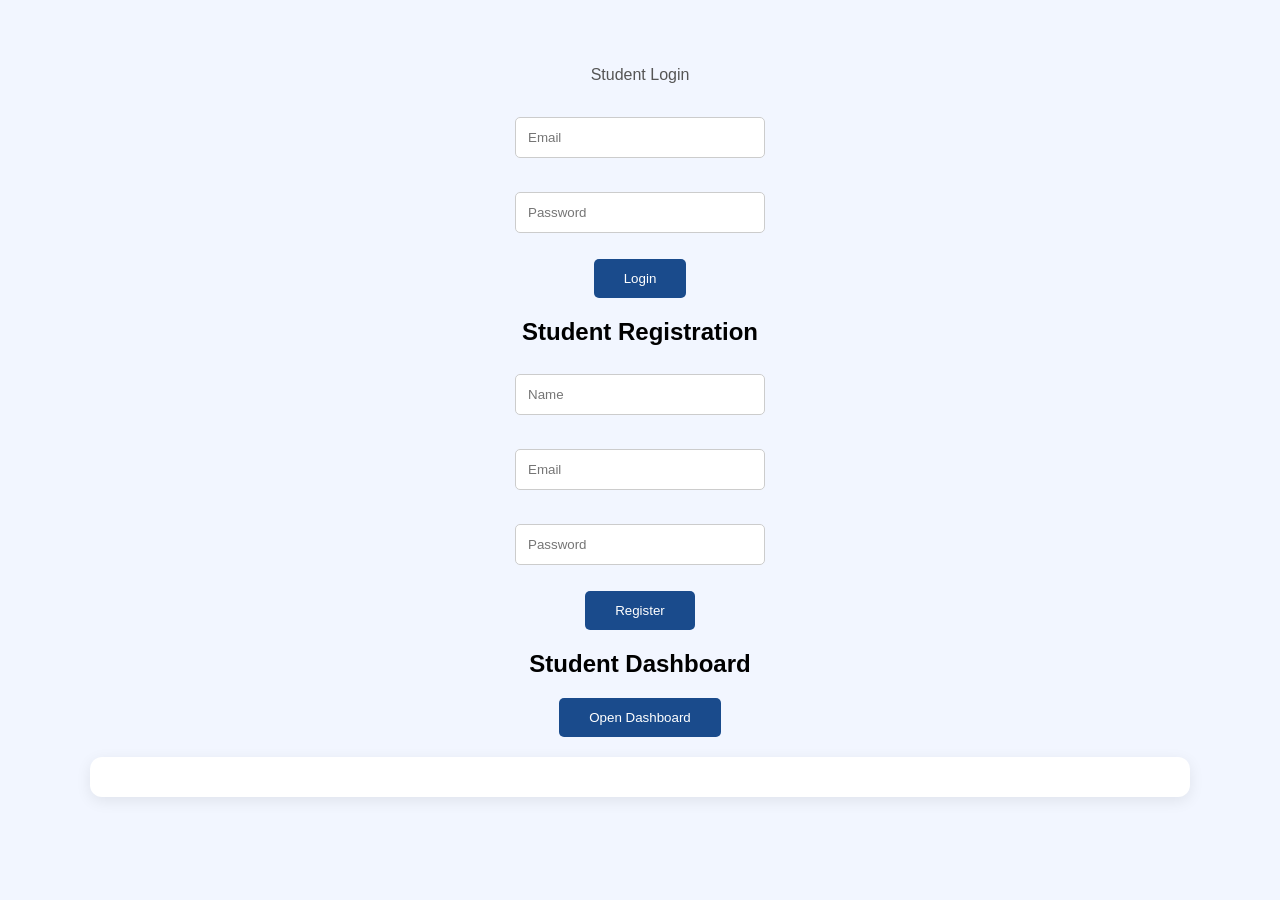
<file: frontend/index.html>
<!DOCTYPE html>
<html>
<head>
    <title>Student Portal</title>
    <link rel="stylesheet" href="style.css">
</head>

<body>

    <p>Student Login</p>

    <input type="text" id="email" placeholder="Email">
    <br><br>

    <input type="password" id="password" placeholder="Password">
    <br><br>

    <button id="loginBtn" onclick="login()">Login</button>

    <h2>Student Registration</h2>

    <input type="text" id="regName" placeholder="Name">
    <br><br>

    <input type="email" id="regEmail" placeholder="Email">
    <br><br>

    <input type="password" id="regPassword" placeholder="Password">
    <br><br>

    <button id="registerBtn" onclick="registerStudent()">Register</button>
    <h2>Student Dashboard</h2>

<button onclick="showDashboard()">Open Dashboard</button>

<div id="dashboard"></div>

    <script src="script.js"></script>

</body>
</html>
</file>
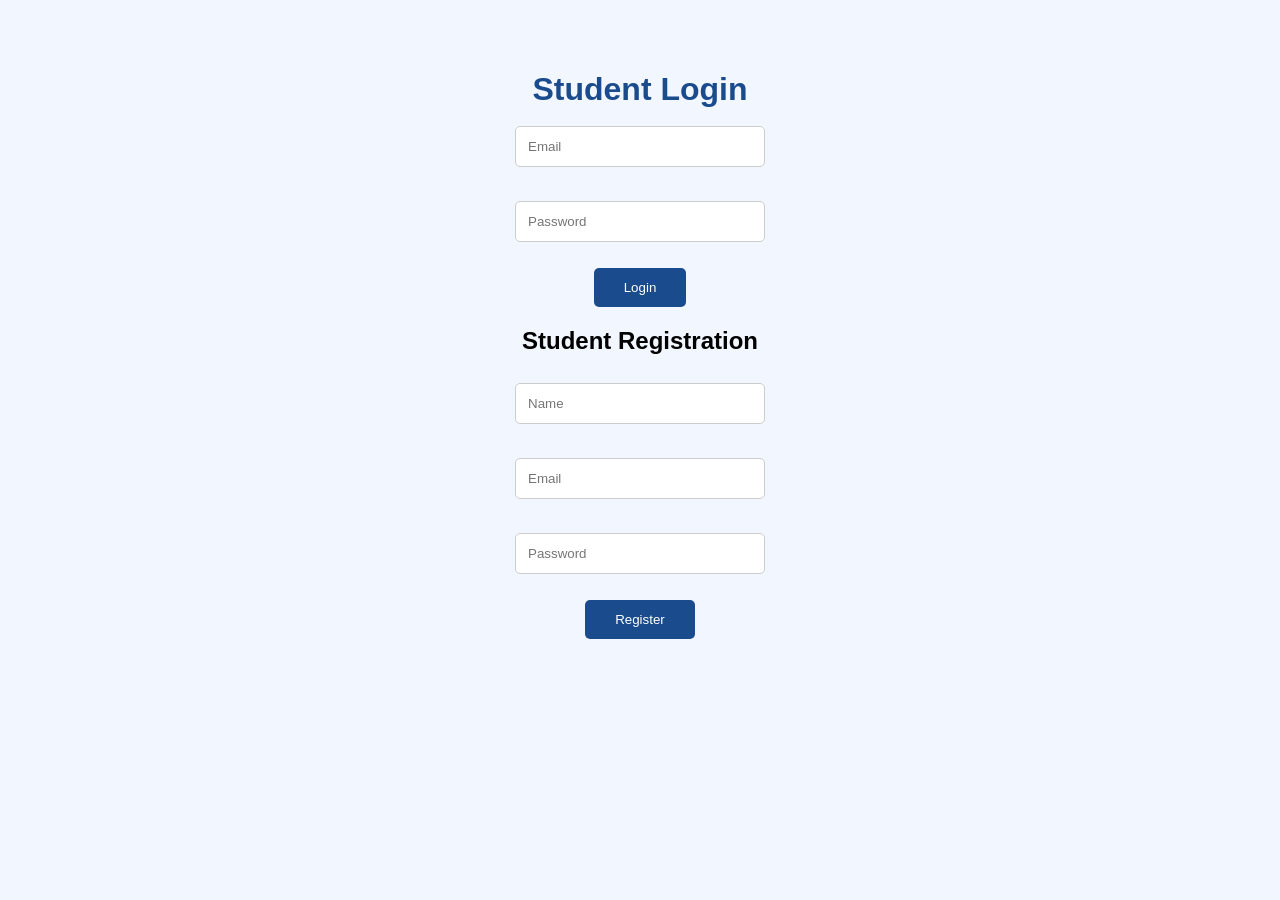
<file: backend/src/main/resources/static/index.html>
<!DOCTYPE html>
<html>

<head>
    <meta charset="UTF-8">
    <meta name="viewport" content="width=device-width, initial-scale=1.0">

    <title>Student Service Portal</title>

    <link rel="stylesheet" href="style.css">
</head>

<body>

    <!-- Student Login -->
    <div id="loginSection">

        <h1>Student Login</h1>

        <input
            type="email"
            id="email"
            placeholder="Email"
        >

        <br><br>

        <input
            type="password"
            id="password"
            placeholder="Password"
        >

        <br><br>

        <button
            id="loginBtn"
            type="button"
            onclick="login()"
        >
            Login
        </button>

    </div>


    <!-- Student Registration -->
    <div id="registerSection">

        <h2>Student Registration</h2>

        <input
            type="text"
            id="regName"
            placeholder="Name"
        >

        <br><br>

        <input
            type="email"
            id="regEmail"
            placeholder="Email"
        >

        <br><br>

        <input
            type="password"
            id="regPassword"
            placeholder="Password"
        >

        <br><br>

        <button
            id="registerBtn"
            type="button"
            onclick="registerStudent()"
        >
            Register
        </button>

    </div>


    <!-- JavaScript -->
    <script src="script.js"></script>

</body>

</html>
</file>
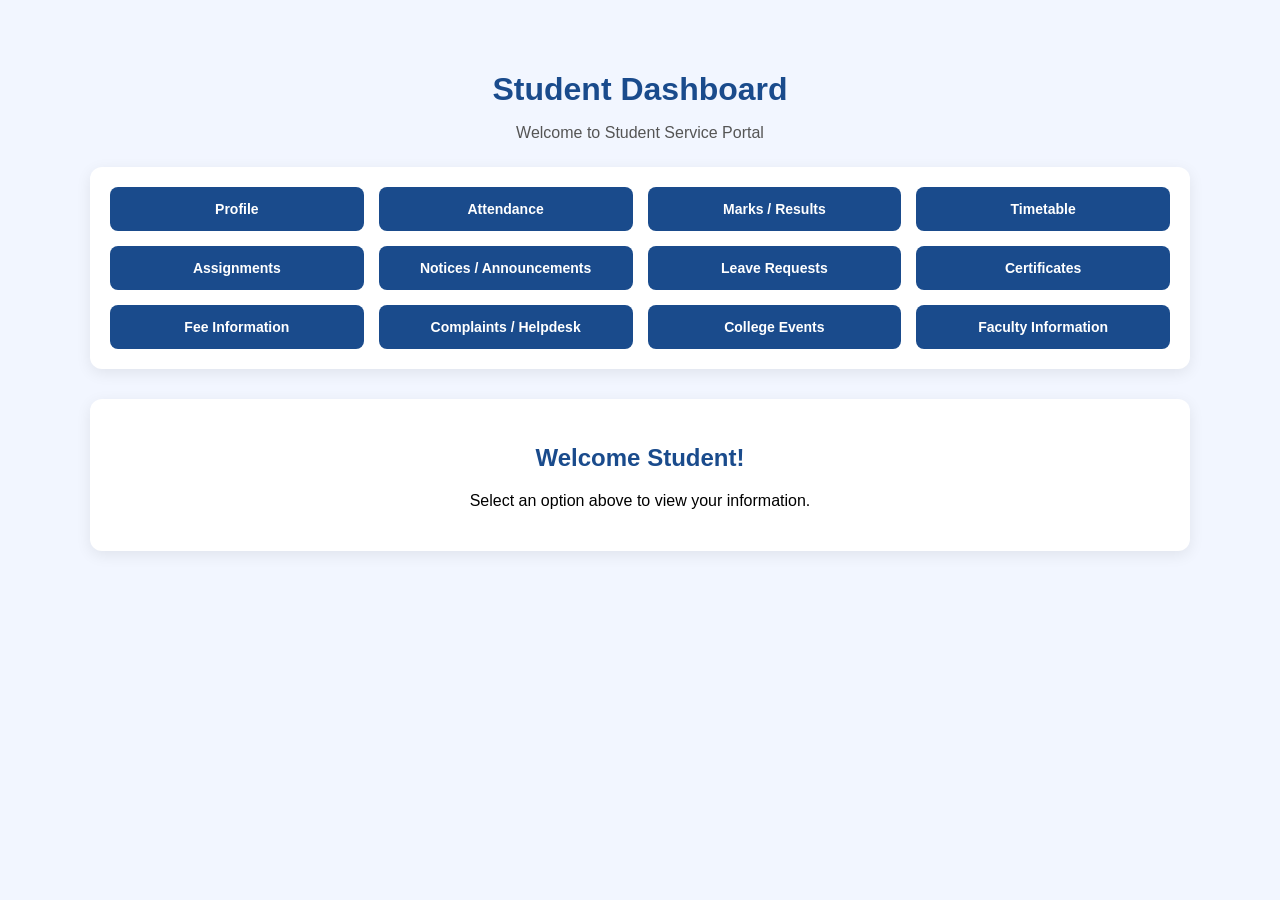
<file: frontend/dashboard.html>
<!DOCTYPE html>
<html>

<head>
    <meta charset="UTF-8">
    <meta name="viewport" content="width=device-width, initial-scale=1.0">

    <title>Student Service Portal - Dashboard</title>

    <link rel="stylesheet" href="style.css">
</head>

<body>

    <!-- Page Heading -->
    <h1>Student Dashboard</h1>

    <p>Welcome to Student Service Portal</p>

    <!-- Dashboard Navigation Buttons -->
    <div id="dashboard">

        <button type="button" onclick="showProfile()">
            Profile
        </button>

        <button type="button" onclick="showAttendance()">
            Attendance
        </button>

        <button type="button" onclick="showMarks()">
            Marks / Results
        </button>

        <button type="button" onclick="showTimetable()">
            Timetable
        </button>

        <button type="button" onclick="showAssignments()">
            Assignments
        </button>

        <button type="button" onclick="showNotices()">
            Notices / Announcements
        </button>

        <button type="button" onclick="showLeaveRequests()">
            Leave Requests
        </button>

        <button type="button" onclick="showCertificates()">
            Certificates
        </button>

        <button type="button" onclick="showFees()">
            Fee Information
        </button>

        <button type="button" onclick="showComplaints()">
            Complaints / Helpdesk
        </button>

        <button type="button" onclick="showEvents()">
            College Events
        </button>

        <button type="button" onclick="showFaculty()">
            Faculty Information
        </button>

    </div>


    <!-- Dashboard Content Area -->
    <div id="dashboardContent">

        <h2>Welcome Student!</h2>

        <p>Select an option above to view your information.</p>

    </div>


    <!-- JavaScript -->
    <script src="script.js"></script>

</body>

</html>
</file>
<file: frontend/style.css>
body {

    font-family: Arial, sans-serif;

    background-color: #f2f6ff;

    text-align: center;

    padding-top: 50px;

    margin: 0;

}


h1 {

    color: #1a4b8c;

    margin-bottom: 10px;

}


body > p {

    color: #555;

    font-size: 16px;

    margin-bottom: 25px;

}


input {

    width: 250px;

    padding: 12px;

    margin: 8px;

    border: 1px solid #ccc;

    border-radius: 5px;

    box-sizing: border-box;

}


button {

    padding: 12px 30px;

    background-color: #1a4b8c;

    color: white;

    border: none;

    border-radius: 5px;

    cursor: pointer;

    transition: 0.2s ease;

}


button:hover {

    background-color: #123763;

}


/* ============================= */
/* Student Dashboard              */
/* ============================= */

#dashboard {

    width: 90%;

    max-width: 1100px;

    margin: 20px auto 30px auto;

    padding: 20px;

    display: grid;

    grid-template-columns: repeat(4, 1fr);

    gap: 15px;

    background-color: white;

    border-radius: 12px;

    box-shadow: 0 4px 15px rgba(0, 0, 0, 0.08);

    box-sizing: border-box;

}


/* Dashboard Buttons */

#dashboard button {

    width: 100%;

    min-width: 0;

    padding: 14px 10px;

    border: none;

    border-radius: 8px;

    background-color: #1a4b8c;

    color: white;

    font-size: 14px;

    font-weight: bold;

    cursor: pointer;

    white-space: normal;

    box-sizing: border-box;

    transition: 0.2s ease;

}


/* Dashboard Button Hover */

#dashboard button:hover {

    background-color: #123763;

    transform: translateY(-2px);

}


/* Dashboard Content */

#dashboardContent {

    width: 90%;

    max-width: 1100px;

    margin: 0 auto 30px auto;

    padding: 25px;

    background-color: white;

    border-radius: 12px;

    box-shadow: 0 4px 15px rgba(0, 0, 0, 0.08);

    box-sizing: border-box;

    overflow-x: auto;

}


/* Content Heading */

#dashboardContent h2 {

    color: #1a4b8c;

    margin-bottom: 20px;

}


/* Tables */

#dashboardContent table {

    width: 100%;

    border-collapse: collapse;

    margin: 20px auto;

}


/* Table Header */

#dashboardContent th {

    background-color: #1a4b8c;

    color: white;

    padding: 12px;

}


/* Table Data */

#dashboardContent td {

    padding: 12px;

    border: 1px solid #ddd;

}


/* ============================= */
/* Tablet                        */
/* ============================= */

@media (max-width: 900px) {

    #dashboard {

        width: 95%;

        grid-template-columns: repeat(3, 1fr);

        gap: 12px;

    }

    #dashboardContent {

        width: 95%;

    }

}


/* ============================= */
/* Mobile                        */
/* ============================= */

@media (max-width: 600px) {

    body {

        padding-top: 30px;

    }


    #dashboard {

        width: 95%;

        grid-template-columns: repeat(2, 1fr);

        gap: 10px;

        padding: 15px;

    }


    #dashboard button {

        font-size: 13px;

        padding: 12px 6px;

    }


    #dashboardContent {

        width: 95%;

        padding: 15px;

    }

}
</file>
<file: backend/src/main/resources/static/style.css>
body {

    font-family: Arial, sans-serif;

    background-color: #f2f6ff;

    text-align: center;

    padding-top: 50px;

    margin: 0;

}


h1 {

    color: #1a4b8c;

    margin-bottom: 10px;

}


body > p {

    color: #555;

    font-size: 16px;

    margin-bottom: 25px;

}


input {

    width: 250px;

    padding: 12px;

    margin: 8px;

    border: 1px solid #ccc;

    border-radius: 5px;

    box-sizing: border-box;

}


button {

    padding: 12px 30px;

    background-color: #1a4b8c;

    color: white;

    border: none;

    border-radius: 5px;

    cursor: pointer;

    transition: 0.2s ease;

}


button:hover {

    background-color: #123763;

}


/* ============================= */
/* Student Dashboard              */
/* ============================= */

#dashboard {

    width: 90%;

    max-width: 1100px;

    margin: 20px auto 30px auto;

    padding: 20px;

    display: grid;

    grid-template-columns: repeat(4, 1fr);

    gap: 15px;

    background-color: white;

    border-radius: 12px;

    box-shadow: 0 4px 15px rgba(0, 0, 0, 0.08);

    box-sizing: border-box;

}


/* Dashboard Buttons */

#dashboard button {

    width: 100%;

    min-width: 0;

    padding: 14px 10px;

    border: none;

    border-radius: 8px;

    background-color: #1a4b8c;

    color: white;

    font-size: 14px;

    font-weight: bold;

    cursor: pointer;

    white-space: normal;

    box-sizing: border-box;

    transition: 0.2s ease;

}


/* Dashboard Button Hover */

#dashboard button:hover {

    background-color: #123763;

    transform: translateY(-2px);

}


/* Dashboard Content */

#dashboardContent {

    width: 90%;

    max-width: 1100px;

    margin: 0 auto 30px auto;

    padding: 25px;

    background-color: white;

    border-radius: 12px;

    box-shadow: 0 4px 15px rgba(0, 0, 0, 0.08);

    box-sizing: border-box;

    overflow-x: auto;

}


/* Content Heading */

#dashboardContent h2 {

    color: #1a4b8c;

    margin-bottom: 20px;

}


/* Tables */

#dashboardContent table {

    width: 100%;

    border-collapse: collapse;

    margin: 20px auto;

}


/* Table Header */

#dashboardContent th {

    background-color: #1a4b8c;

    color: white;

    padding: 12px;

}


/* Table Data */

#dashboardContent td {

    padding: 12px;

    border: 1px solid #ddd;

}


/* ============================= */
/* Tablet                        */
/* ============================= */

@media (max-width: 900px) {

    #dashboard {

        width: 95%;

        grid-template-columns: repeat(3, 1fr);

        gap: 12px;

    }

    #dashboardContent {

        width: 95%;

    }

}


/* ============================= */
/* Mobile                        */
/* ============================= */

@media (max-width: 600px) {

    body {

        padding-top: 30px;

    }


    #dashboard {

        width: 95%;

        grid-template-columns: repeat(2, 1fr);

        gap: 10px;

        padding: 15px;

    }


    #dashboard button {

        font-size: 13px;

        padding: 12px 6px;

    }


    #dashboardContent {

        width: 95%;

        padding: 15px;

    }

}
</file>
